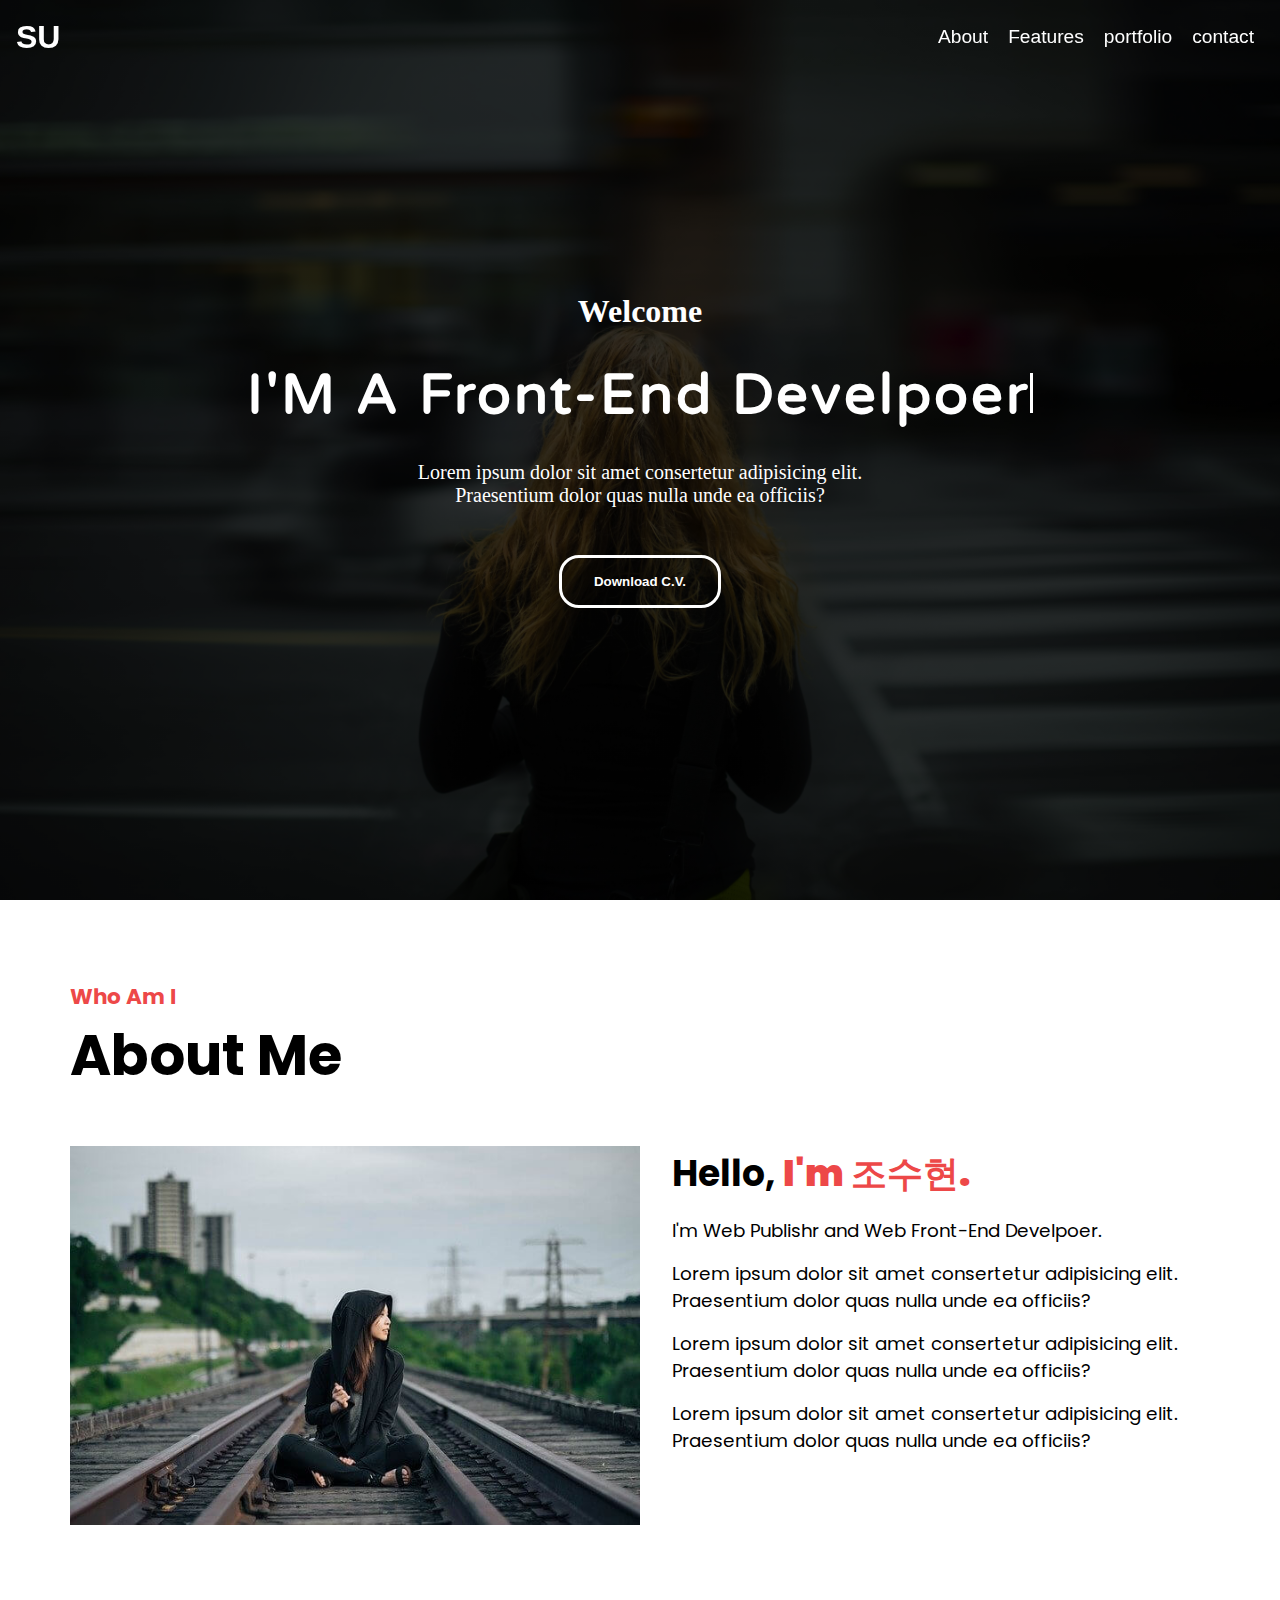
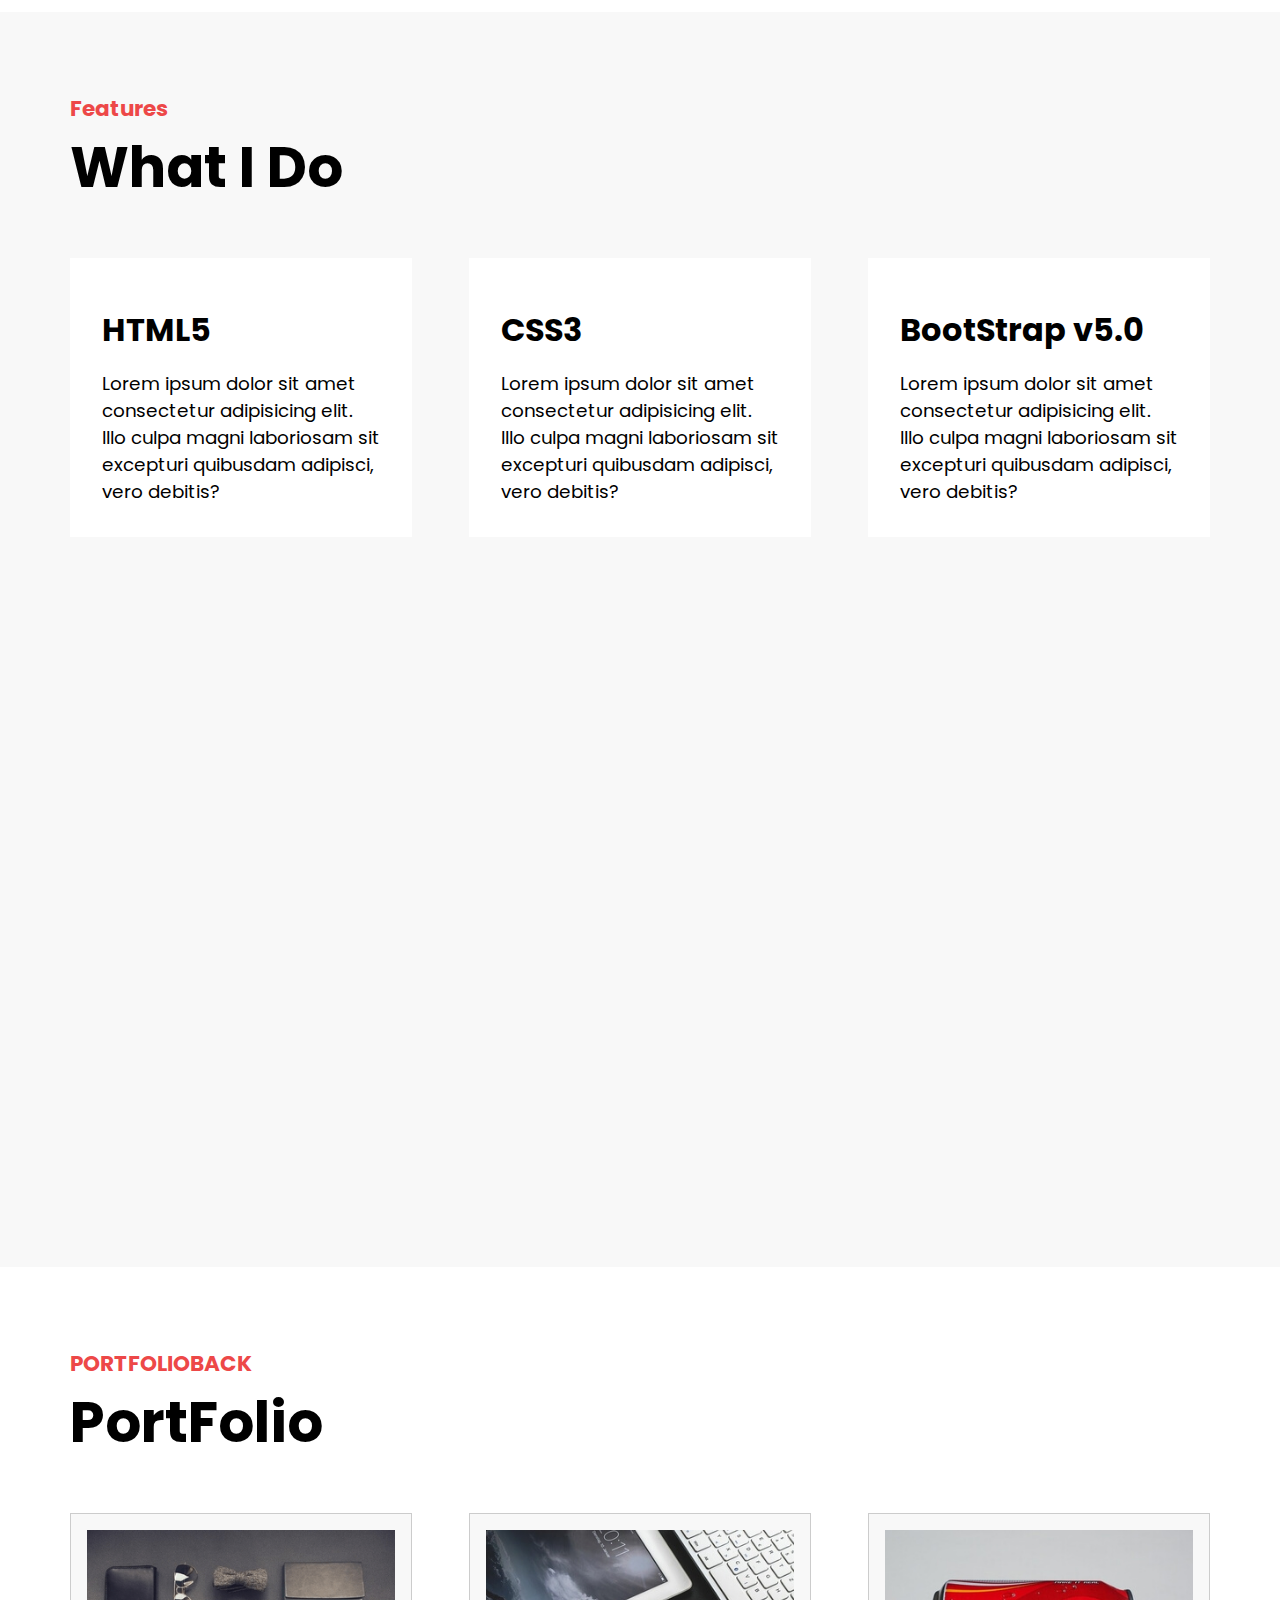
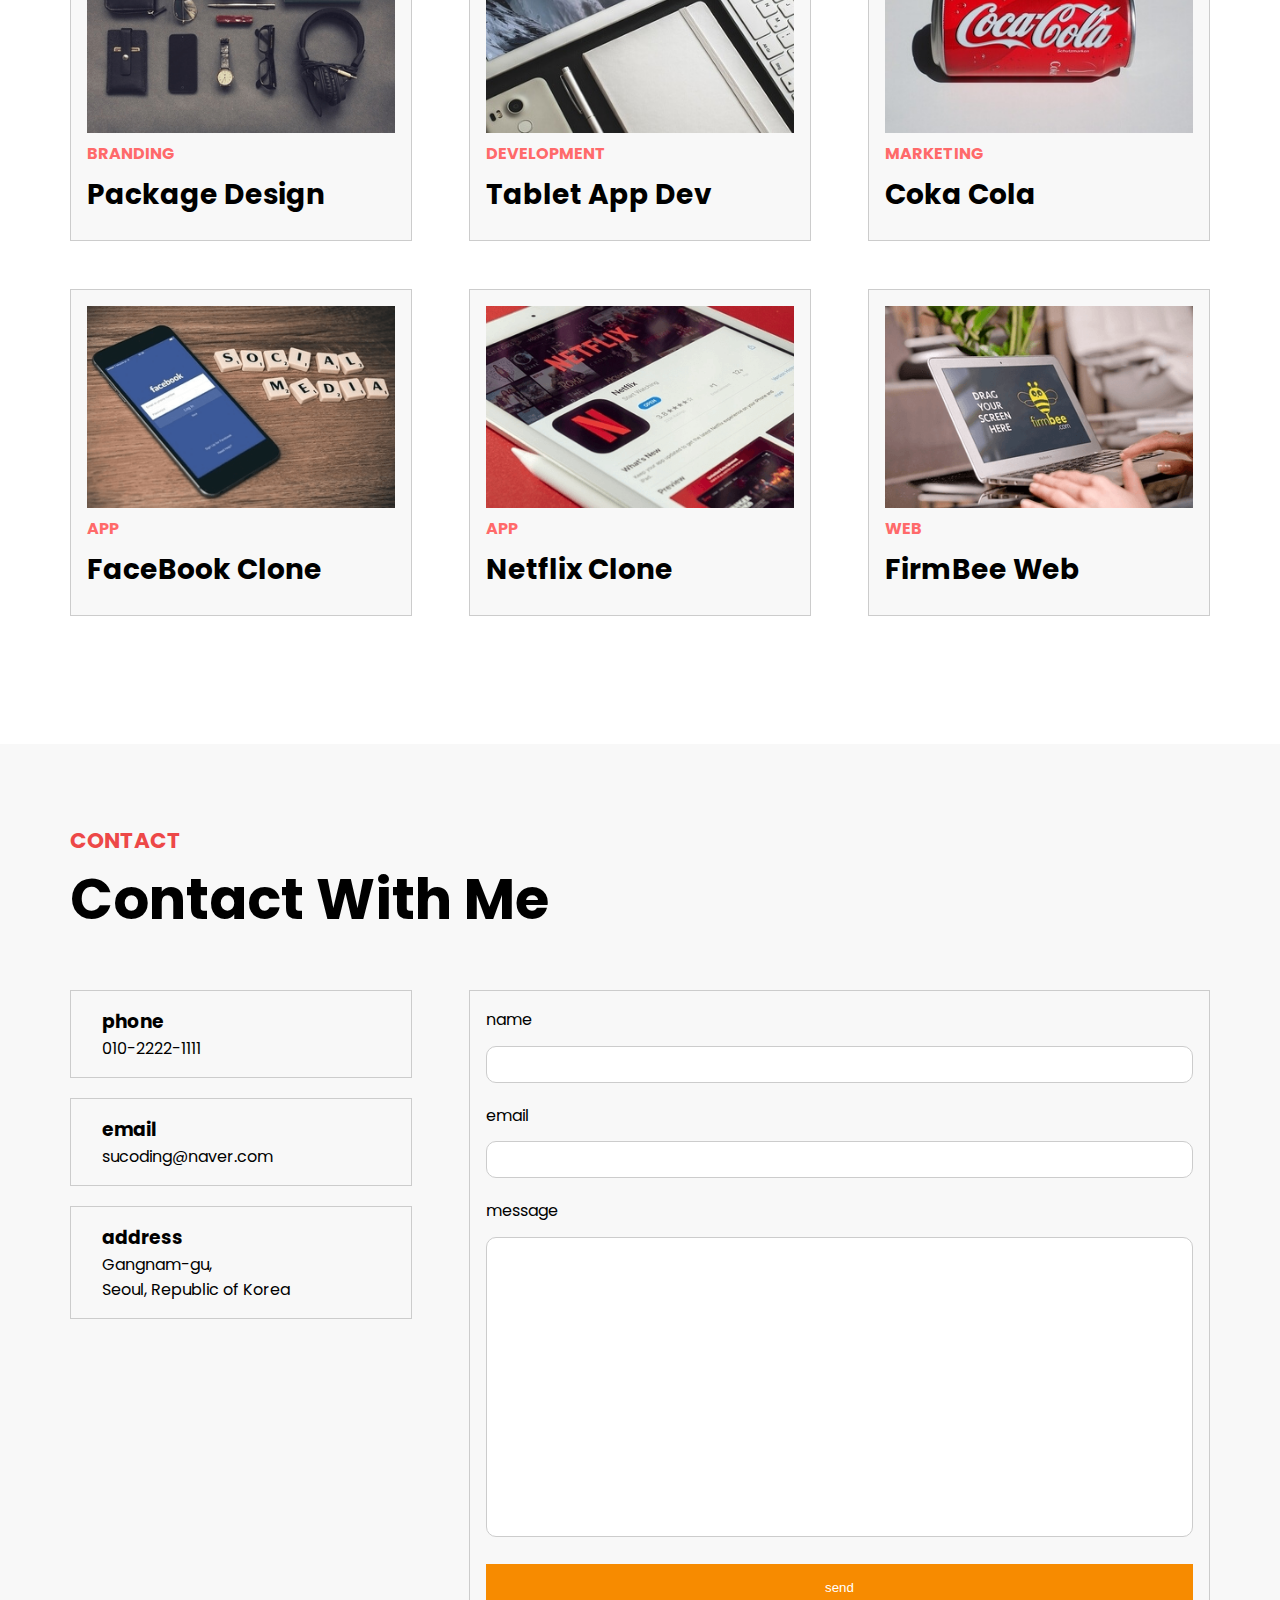
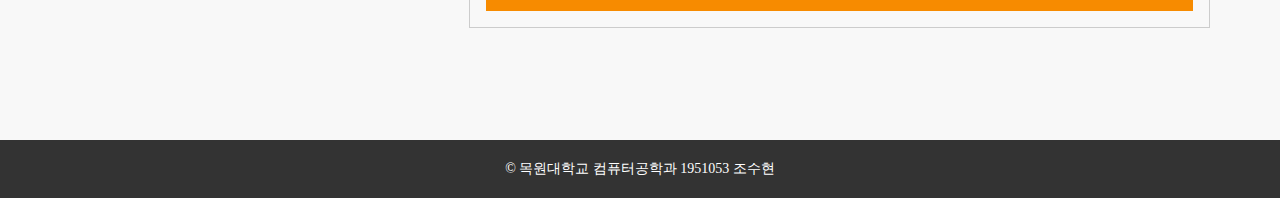
<file: index.html>
<!DOCTYPE html>
<html lang="zxx">

<head>
    <meta charset="UTF-8">
    <meta http-equiv="X-UA-Compatible" content="IE=edge">
    <meta name="viewport" content="width=device-width, initial-scale=1.0">
    <title>웹화면구현 : 조수현</title>
    <link rel="stylesheet" href="https://cdnjs.cloudflare.com/ajax/libs/font-awesome/6.1.1/css/all.min.css"
        integrity="sha512-KfkfwYDsLkIlwQp6LFnl8zNdLGxu9YAA1QvwINks4PhcElQSvqcyVLLD9aMhXd13uQjoXtEKNosOWaZqXgel0g=="
        crossorigin="anonymous" referrerpolicy="no-referrer">
    <link rel="stylesheet"
        href="https://fonts.googleapis.com/css2?family=Material+Symbols+Outlined:opsz,wght,FILL,GRAD@20..48,100..700,0..1,-50..200&icon_names=home" />
    <link rel="stylesheet" href="./css/style.css">
</head>

<body>
    <header>
        <div class="container"> <!-- HTML 구조의 핵심인 container 클래스가 포함된 div 태그 -->
            <h1>
                <button>SU</button>
            </h1>
            <nav>
                <ul>
                    <li>
                        <button>About</button>
                    </li>
                    <li>
                        <button>Features</button>
                    </li>
                    <li>
                        <button>portfolio</button>
                    </li>
                    <li>
                        <button>contact</button>
                    </li>
                </ul>
            </nav>
        </div>
    </header>
    <main id="main">
        <div class="container">
            <h4>Welcome</h4>
            <h2>I'M A <span>Front-End Develpoer</span></h2>
            <p>Lorem ipsum dolor sit amet consertetur adipisicing elit. Praesentium dolor quas nulla unde ea officiis?
            </p>
            <button class="download">Download C.V.</button>
            <button class="mouse"><i class="fa-solid fa-computer-mouse"></i></button>
        </div>
    </main>

    <section id="about" class="about">
        <div class="container">
            <div class="title">
                <h4>Who Am I</h4>
                <h2>About Me</h2>
            </div>
            <div class="about-self">
                <div class="left">
                    <img src="./images/me_alone.jpg" alt="">
                </div>
                <div class="right">
                    <h3>Hello, <strong> I'm 조수현.</strong></h3>
                    <p>I'm Web Publishr and Web Front-End Develpoer.</p>
                    <p>Lorem ipsum dolor sit amet consertetur adipisicing elit. Praesentium dolor quas nulla unde ea
                        officiis?</p>
                    <p>Lorem ipsum dolor sit amet consertetur adipisicing elit. Praesentium dolor quas nulla unde ea
                        officiis?</p>
                    <p>Lorem ipsum dolor sit amet consertetur adipisicing elit. Praesentium dolor quas nulla unde ea
                        officiis?</p>
                    <div class="social">
                        <a href="#">
                            <i class="fa-brands fa-facebook"></i>
                        </a>
                        <a href="#">
                            <i class="fa-brands fa-instagram"></i>
                        </a>
                        <a href="#">
                            <i class="fa-brands fa-twitch"></i>
                        </a>
                        <a href="#">
                            <i class="fa-brands fa-youtube"></i>
                        </a>
                    </div>
                </div>
            </div>
        </div>
    </section>
    <section id="features" class="do">
        <div class="container">
            <div class="title">
                <h4>Features</h4>
                <h2>What I Do</h2>
            </div>
            <div class="do-me">
                <div class="do-inner">
                    <div class="icon">
                        <i class="fa-brands fa-html5"></i>
                    </div>
                    <div class="content">
                        <h3>HTML5</h3>
                        <p>Lorem ipsum dolor sit amet consectetur adipisicing elit. Illo culpa magni laboriosam sit
                            excepturi quibusdam adipisci, vero debitis?</p>
                    </div>
                </div>
                <div class="do-inner">
                    <div class="icon">
                        <i class="fa-brands fa-css3-alt"></i>
                    </div>
                    <div class="content">
                        <h3>CSS3</h3>
                        <p>Lorem ipsum dolor sit amet consectetur adipisicing elit. Illo culpa magni laboriosam sit
                            excepturi quibusdam adipisci, vero debitis?</p>
                    </div>
                </div>
                <div class="do-inner">
                    <div class="icon">
                        <i class="fa-brands fa-bootstrap"></i>
                    </div>
                    <div class="content">
                        <h3>BootStrap v5.0</h3>
                        <p>Lorem ipsum dolor sit amet consectetur adipisicing elit. Illo culpa magni laboriosam sit
                            excepturi quibusdam adipisci, vero debitis?</p>
                    </div>
                </div>
            </div>
        </div>
        <div class="bg"></div>
    </section>
    <section id="portfolio" class="portfolio">
        <div class="container">
            <div class="title">
                <h4>PORTFOLIOBACK</h4>
                <h2>PortFolio</h2>
            </div>
            <div class="portfolio-me">
                <div class="portfolio-inner">
                    <img src="images/mock1.png" alt="샘플이미지">
                    <strong>BRANDING</strong>
                    <h3>Package Design</h3>
                </div>
                <div class="portfolio-inner">
                    <img src="images/mock2.png" alt="샘플이미지">
                    <strong>DEVELOPMENT</strong>
                    <h3>Tablet App Dev</h3>
                </div>
                <div class="portfolio-inner">
                    <img src="images/mock3.png" alt="샘플이미지">
                    <strong>MARKETING</strong>
                    <h3>Coka Cola</h3>
                </div>
                <div class="portfolio-inner">
                    <img src="images/mock4.png" alt="샘플이미지">
                    <strong>APP</strong>
                    <h3>FaceBook Clone</h3>
                </div>
                <div class="portfolio-inner">
                    <img src="images/mock5.png" alt="샘플이미지">
                    <strong>APP</strong>
                    <h3>Netflix Clone</h3>
                </div>
                <div class="portfolio-inner">
                    <img src="images/mock6.png" alt="샘플이미지">
                    <strong>WEB</strong>
                    <h3>FirmBee Web</h3>
                </div>
            </div>
        </div>
    </section>

    <section id="contact" class="contact">
        <div class="container">
            <div class="title">
                <h4>CONTACT</h4>
                <h2>Contact With Me</h2>
            </div>
            <div class="contact-me">
                <div class="left">
                    <div class="card">
                        <div class="icon"><i class="fa-solid fa-phone-volume"></i></div>
                        <div class="info-text">
                            <h3>phone</h3>
                            <p>010-2222-1111</p>
                        </div>
                    </div>
                    <div class="card">
                        <div class="icon"><i class="fa-solid fa-envelope-open-text"></i></div>
                        <div class="info-text">
                            <h3>email</h3>
                            <p>sucoding@naver.com</p>
                        </div>
                    </div>
                    <div class="card">
                        <div class="icon"><i class="fa-solid fa-location-crosshairs"></i></div>
                        <div class="info-text">
                            <h3>address</h3>
                            <p>Gangnam-gu,<br> Seoul, Republic of Korea</p>
                        </div>
                    </div>
                </div>
                <div class="right">
                    <form action="#">
                        <div class="form-group">
                            <label for="name">name</label>
                            <input type="text" id="name">
                        </div>
                        <div class="form-group">
                            <label for="email">email</label>
                            <input type="text" id="email">
                        </div>
                        <div class="form-group">
                            <label for="msg">message</label>
                            <textarea id="msg"></textarea>
                        </div>
                        <button type="submit">send</button>
                    </form>
                </div>
            </div>
        </div>
    </section>


   <footer class="footer">
  <div class="container">
    <p>&copy; 목원대학교 컴퓨터공학과 1951053 조수현</p>
  </div>
</footer>


    <script src="./js/main.js"></script>
</body>

</html>
</file>
<file: css/style.css>
@import url('https://fonts.googleapis.com/css2?family=Poppins:wght@400;700&family=Varela+Round&display=swap');

* {
    margin: 0;
    padding: 0;
    box-sizing: border-box;
}

a,
a:link,
a:visited {
    color: inherit;
    text-decoration: none;
}

li {
    list-style: none;
}

.container {
    width: 1140px;
    margin: 0 auto;
}

header {
    position: fixed;
    color: white;
    top: 0;
    z-index: 1;
    width: 100%;
    padding: 1rem;
}

header .container {
    display: flex;
    justify-content: space-between;
    align-items: center;
    width: 100%;
}

header nav ul {
    display: flex;
}

header nav ul li {
    padding: 10px;
}

header button {
    background: transparent;
    border: 0;
    cursor: pointer;
}

header h1 button {
    font-size: 2rem;
    font-weight: bold;
    color: white;
}

header nav ul li button {
    font-size: 1.2rem;
    color: white;
}

main {
    width: 100%;
    height: 100vh;
    color: white;
    background: linear-gradient(rgb(0, 0, 0, 0.8), rgba(0, 0, 0, 0.8)), url('/images/me.jpg') center center;
    background-size: cover;
    display: flex;
    justify-content: center;
    align-items: center;
    text-align: center;
}

main h4 {
    font-size: 2rem;
}

main h2 {
    font-size: 3.5rem;
    margin: 2rem 0;
    letter-spacing: 3px;
    font-family: "Varela Round", sans-serif;
}

main p {
    max-width: 500px;
    margin: 0 auto;
    font-size: 1.25rem;
}

main button.download {
    background-color: transparent;
    border: 3px solid white;
    border-radius: 20px;
    padding: 1rem 2rem;
    margin-top: 3rem;
    color: white;
    font-weight: bold;
    cursor: pointer;
}

main button.mouse {
    background-color: transparent;
    border: none;
    color: white;
    font-size: 2rem;
    position: absolute;
    bottom: 1rem;
    left: 50%;
    transform: translateX(-50%);
    animation: upDown 1s ease-in-out infinite;
    cursor: pointer;
}

@keyframes upDown {
    0% {
        bottom: 1rem;
    }

    50% {
        bottom: 1.5rem;
    }

    100% {
        bottom: 1rem;
    }
}

main h2 span::after {
    content: "";
    height: 40px;
    width: 3px;
    background-color: #ffffff;
    display: inline-block;
    animation: blink 0.7s ease-in-out infinite;
}

@keyframes blink {
    0% {
        opacity: 1;
    }

    100% {
        opacity: 0;
    }
}

section {
    font-family: "Poppins", sans-serif;
    padding: 5rem 0;

}

section:nth-child(2n) {
    background-color: #f8f8f8;
}

section .title {
    margin-bottom: 3rem;
}

section .title h4 {
    font-size: 1.35rem;
    color: #ed4848;
    position: relative;
}

section .title h2 {
    font-size: 3.5rem;
}

section .title p {
    font-size: 1.15rem;
}

section .about-self::after {
    content: "";
    clear: both;
    display: block;
}

section .about-self .left {
    width: 50%;
    float: left;
}

section .about-self .left img {
    max-width: 100%;
}

section .about-self .right {
    width: 50%;
    float: left;
    padding: 0 2rem;
}

section .about-self .right h3{
  font-size: 2.25rem;
  margin-bottom: 1rem;
}

section .about-self .right h3 strong{
  color:#ed4848;
}

section .about-self .right p{
  font-size: 1.15rem;
  margin: 1rem 0;
}

section .about-self .right .social a{
  font-size: 2.5rem;
  margin-right: 0.2rem;
}

section .do-me::after{
  content:"";
  display:block;
  clear:both;
}

section .do-me .do-inner{
  background-color:#fff;
  width:30%;
  padding:2rem; 
  float:left;
  margin-right:5%;
  cursor:pointer;
}

section .do-me .do-inner:last-child{
  margin-right:0;
}
section .do-me .do-inner .icon i{
  font-size:2.5rem;
  color:#ff6a6a;
}

section .do-me .do-inner .content h3{
  font-size:2rem;
  margin:1rem 0;
}

section .do-me .do-inner .content p{
  font-size:1.15rem;
}
section .do-me .do-inner:hover{
  background-color:lightcoral;
  color:white;
}

section .do-me .do-inner:hover i{
  color:white;
}

.bg{
    background: url('/images/background.jpg') center center;
    background-size: cover;
    background-attachment: fixed;
    height: 650px;
}

section.portfolio::after{
  content:"";
  display:block;
  clear:both;
}

section.portfolio .portfolio-inner{
  width:30%;
  margin-right:5%;
  padding:1rem 1rem 1.5rem 1rem;
  float:left;
  background-color:#f8f8f8;
  border:1px solid #ccc;
  margin-bottom:3rem;
}

section.portfolio .portfolio-inner:nth-child(3n){
   margin-right:0;
}

section.portfolio .portfolio-inner img{
  width:100%;
  display:block;
}

section.portfolio .portfolio-inner strong{
  color:#ff6a6a;
  margin:0.5rem 0;
  display:block;
}

section.portfolio .portfolio-inner h3{
  font-size:1.75rem;
}
section.contact .contact-me::after{
  content:"";
  display:block;
  clear:both;
}
section.contact .contact-me .left{
  width:30%;
  float:left;
}
section.contact .contact-me .right{
  float:left;
  width:65%;
  margin-left:5%;
}
section.contact .contact-me .left .card{
  border:1px solid #ccc;
  padding:1rem;
  display:flex;
  align-items:center;
  margin-bottom:1.25rem;
}
section.contact .contact-me .left .card .icon i{
  font-size:2rem;
  margin-right:15px;
}
section.contact .contact-me .right{ 
  float:left;
  width:65%;
  margin-left:5%;
  margin-bottom:2rem;
  border:1px solid #ccc;
  padding:1rem;
}
section.contact .contact-me .right .form-group{
  margin-bottom:1.25rem;
}

section.contact .contact-me .right .form-group label{
  display:block;
  margin-bottom:0.85rem;
}

section.contact .contact-me .right .form-group input{
  padding:0.625rem;
  width:100%;
  outline:none;
  border:1px solid #ccc;
  border-radius:10px;
}

section.contact .contact-me .right .form-group input:focus{
  border:1px solid #719ECE;
  box-shadow:0 0 10px #719ECE;
}

section.contact .contact-me .right .form-group textarea{
  height:300px;
  width:100%;
  resize:none;
  border:1px solid #ccc;
  border-radius:10px;
}

section.contact .contact-me .right .form-group textarea:focus{
  outline:none;
  border:1px solid #719ECE;
  box-shadow:0 0 10px #719ECE;
}

section.contact .contact-me .right button{
  width:100%;
  padding:1rem;
  background-color:#f78b00;
  border:none;
  color:white;
}

.footer {
  background-color: #333;
  color: #fff;
  text-align: center;
  padding: 20px 0;
  font-size: 14px;
}

.footer p {
  margin: 0;
}
</file>
